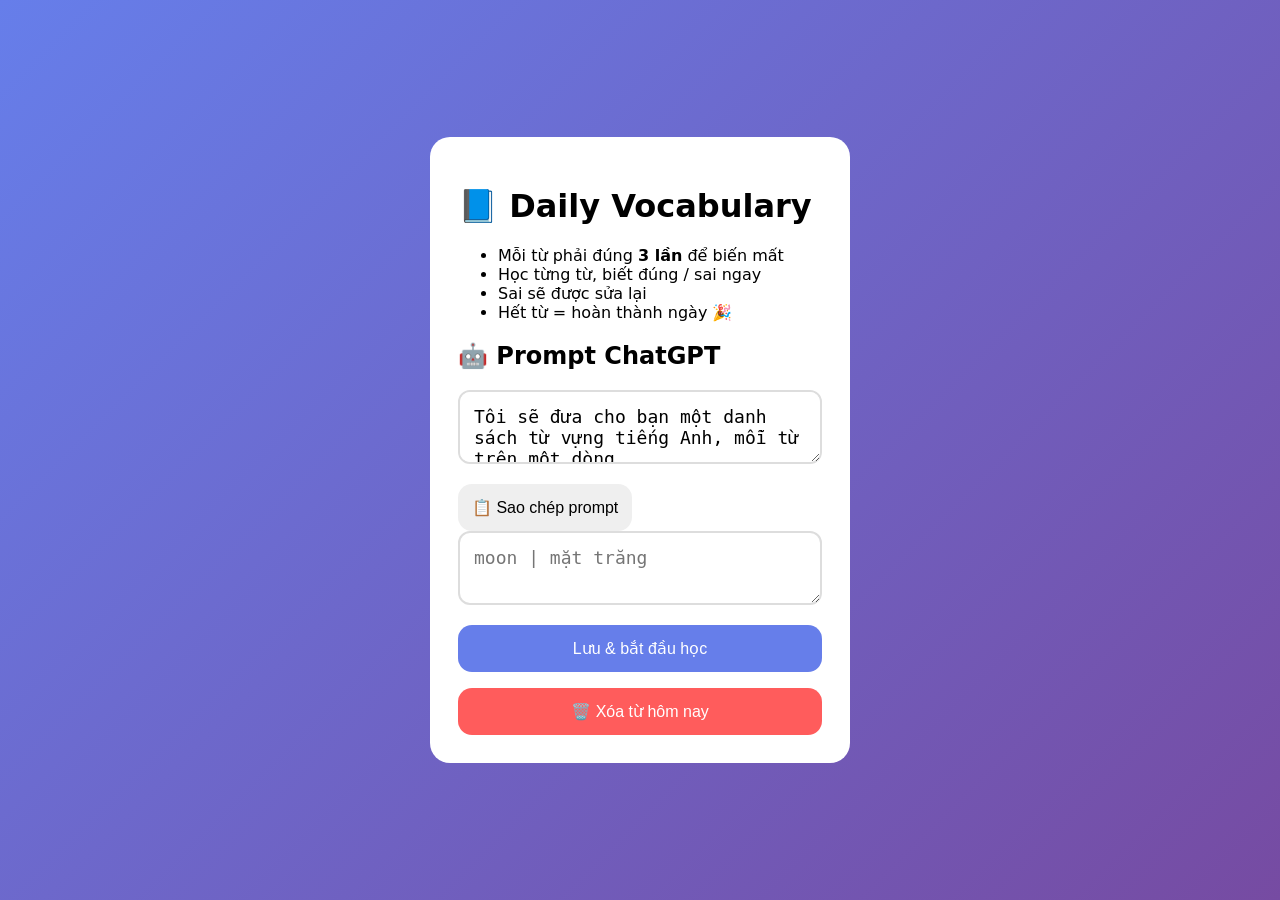
<file: index.html>
<!DOCTYPE html>
<html lang="vi">
<head>
  <meta charset="UTF-8">
  <meta name="viewport" content="width=device-width, initial-scale=1.0">
  <title>Daily Vocabulary</title>
  <link rel="stylesheet" href="style.css">
</head>
<body>

<div class="container">
  <h1>📘 Daily Vocabulary</h1>

  <div class="guide">
    <ul>
      <li>Mỗi từ phải đúng <b>3 lần</b> để biến mất</li>
      <li>Học từng từ, biết đúng / sai ngay</li>
      <li>Sai sẽ được sửa lại</li>
      <li>Hết từ = hoàn thành ngày 🎉</li>
    </ul>
  </div>

  <div class="prompt-box">
    <h2>🤖 Prompt ChatGPT</h2>
    <textarea id="promptText" readonly>
Tôi sẽ đưa cho bạn một danh sách từ vựng tiếng Anh, mỗi từ trên một dòng.
Hãy trả về danh sách theo đúng định dạng sau:

word | nghĩa tiếng Việt ngắn gọn

Yêu cầu:
- Mỗi từ trên một dòng
- Không đánh số
- Không thêm giải thích
- Không thêm ký tự thừa
- Chỉ dùng dấu | để phân tách

Danh sách từ:
    </textarea>
    <button onclick="copyPrompt()">📋 Sao chép prompt</button>
  </div>

  <textarea id="vocabInput" placeholder="moon | mặt trăng"></textarea>

  <button class="primary full" onclick="saveAndStart()">Lưu & bắt đầu học</button>
  <button class="danger full" onclick="clearToday()">🗑️ Xóa từ hôm nay</button>
</div>

<script src="script.js"></script>
</body>
</html>
</file>
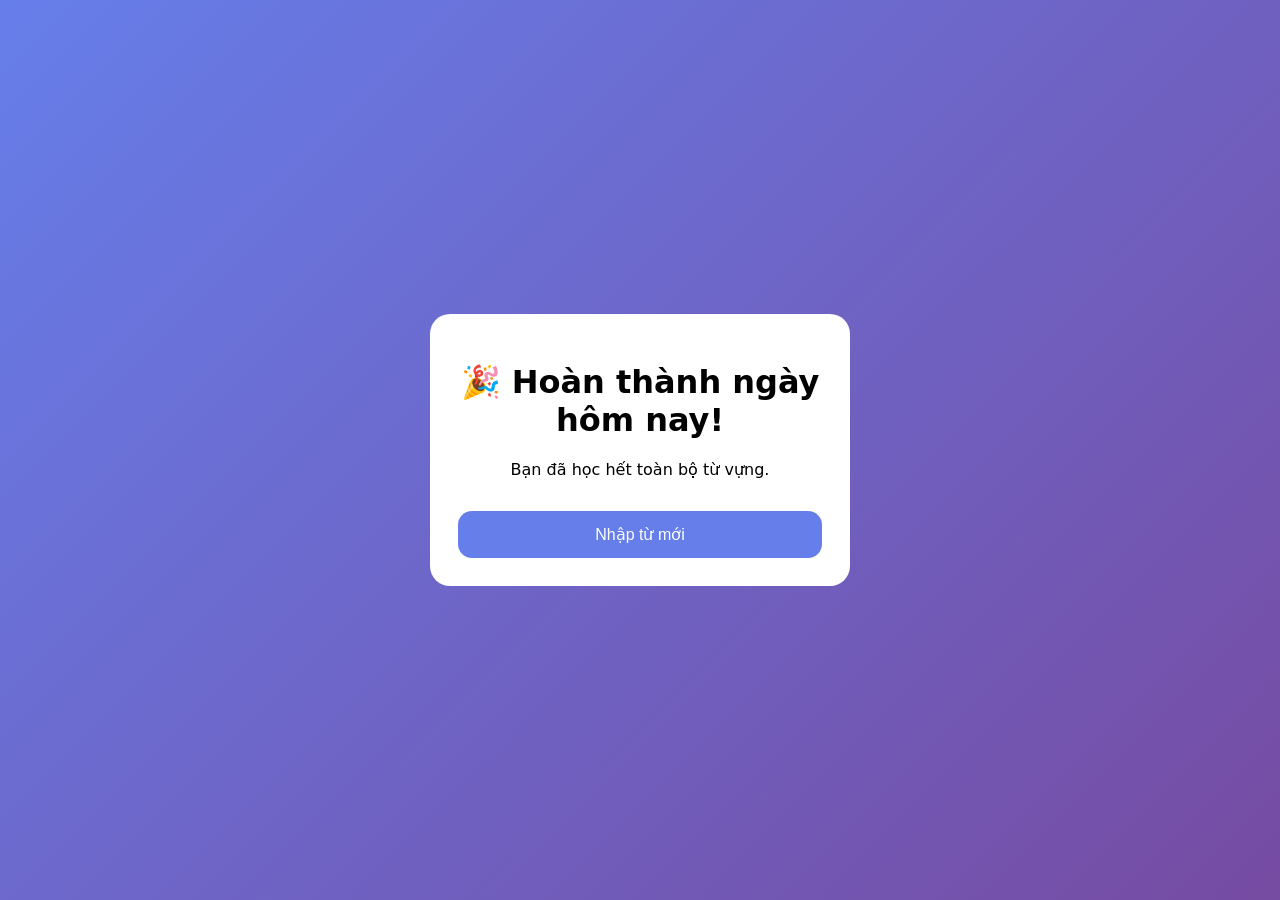
<file: quiz.html>
<!DOCTYPE html>
<html lang="vi">
<head>
  <meta charset="UTF-8">
  <meta name="viewport" content="width=device-width, initial-scale=1.0">
  <title>Learning</title>
  <link rel="stylesheet" href="style.css">
</head>
<body>

<div class="container center">
  <h1>🧠 Học từ</h1>

  <div id="card"></div>

  <button id="actionBtn" class="primary full" onclick="submit()">Trả lời</button>
</div>

<script src="script.js"></script>
<script>
  startLearning();
</script>
</body>
</html>
</file>
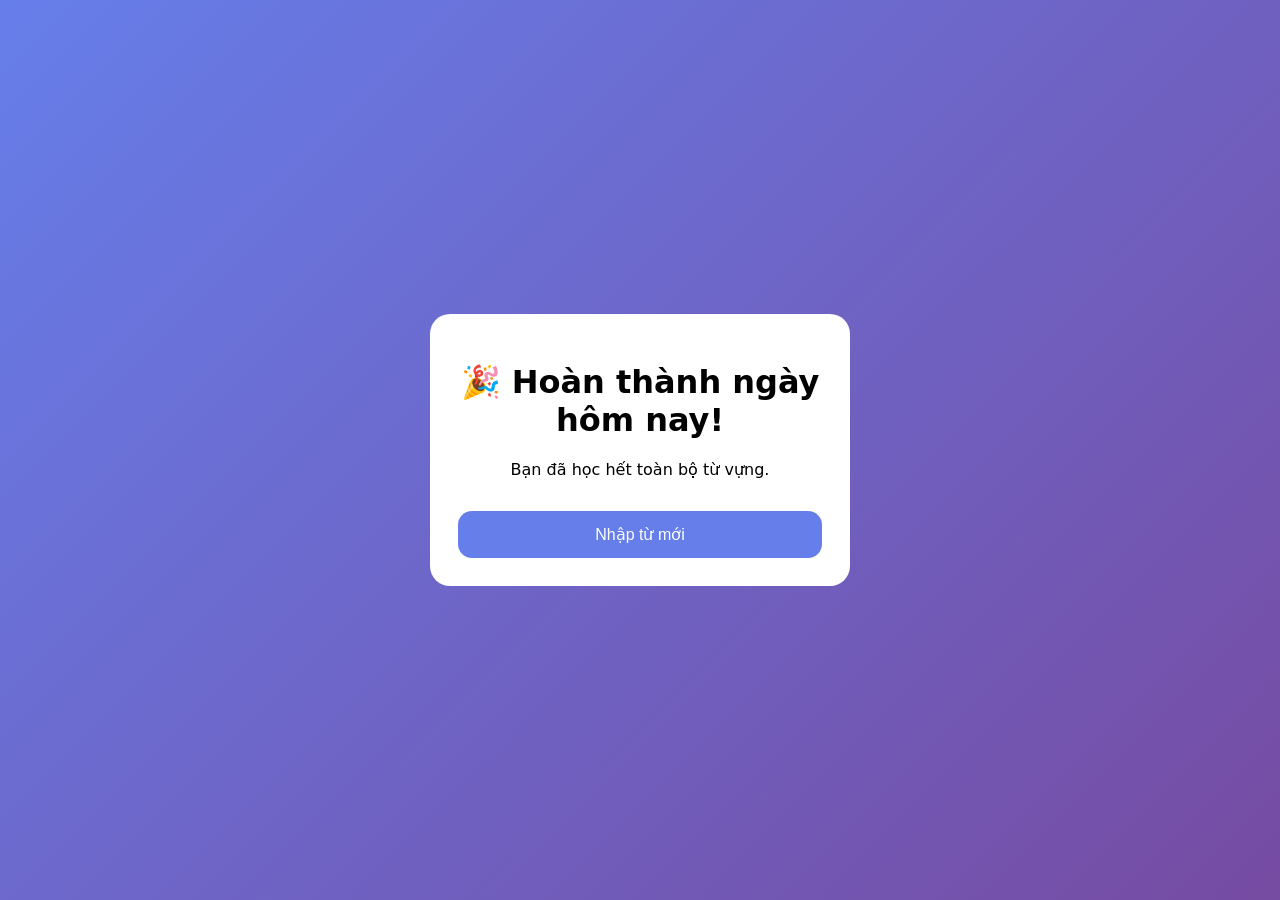
<file: result.html>
<!DOCTYPE html>
<html lang="vi">
<head>
  <meta charset="UTF-8">
  <meta name="viewport" content="width=device-width, initial-scale=1.0">
  <title>Hoàn thành</title>
  <link rel="stylesheet" href="style.css">
</head>
<body>

<div class="container center">
  <h1>🎉 Hoàn thành ngày hôm nay!</h1>
  <p>Bạn đã học hết toàn bộ từ vựng.</p>
  <button class="primary full" onclick="location.href='index.html'">
    Nhập từ mới
  </button>
</div>

</body>
</html>
</file>
<file: style.css>
* { box-sizing: border-box; }

body {
  margin: 0;
  font-family: system-ui, sans-serif;
  background: linear-gradient(135deg, #667eea, #764ba2);
  min-height: 100vh;
  display: flex;
  justify-content: center;
  align-items: center;
}

.container {
  background: white;
  max-width: 420px;
  width: 100%;
  padding: 28px;
  border-radius: 20px;
}

.center { text-align: center; }

textarea, input {
  width: 100%;
  padding: 14px;
  font-size: 18px;
  border-radius: 12px;
  border: 2px solid #ddd;
}

input:focus {
  border-color: #667eea;
  outline: none;
}

button {
  margin-top: 16px;
  padding: 14px;
  border-radius: 14px;
  font-size: 16px;
  border: none;
  cursor: pointer;
}

button.primary { background: #667eea; color: white; }
button.danger { background: #ff5c5c; color: white; }
button.full { width: 100%; }

.flashcard, .choice {
  background: #f6f7ff;
  padding: 24px;
  border-radius: 18px;
  margin-top: 20px;
}

.choice label {
  display: block;
  padding: 10px;
  margin-top: 8px;
  border-radius: 10px;
  border: 1px solid #ddd;
}

.feedback {
  margin-top: 16px;
  font-size: 18px;
  font-weight: bold;
}

.feedback.correct { color: #2ecc71; }
.feedback.wrong { color: #e74c3c; }

#actionBtn {
  transition: all 0.2s ease;
}

#actionBtn:active {
  transform: scale(0.97);
}
</file>
